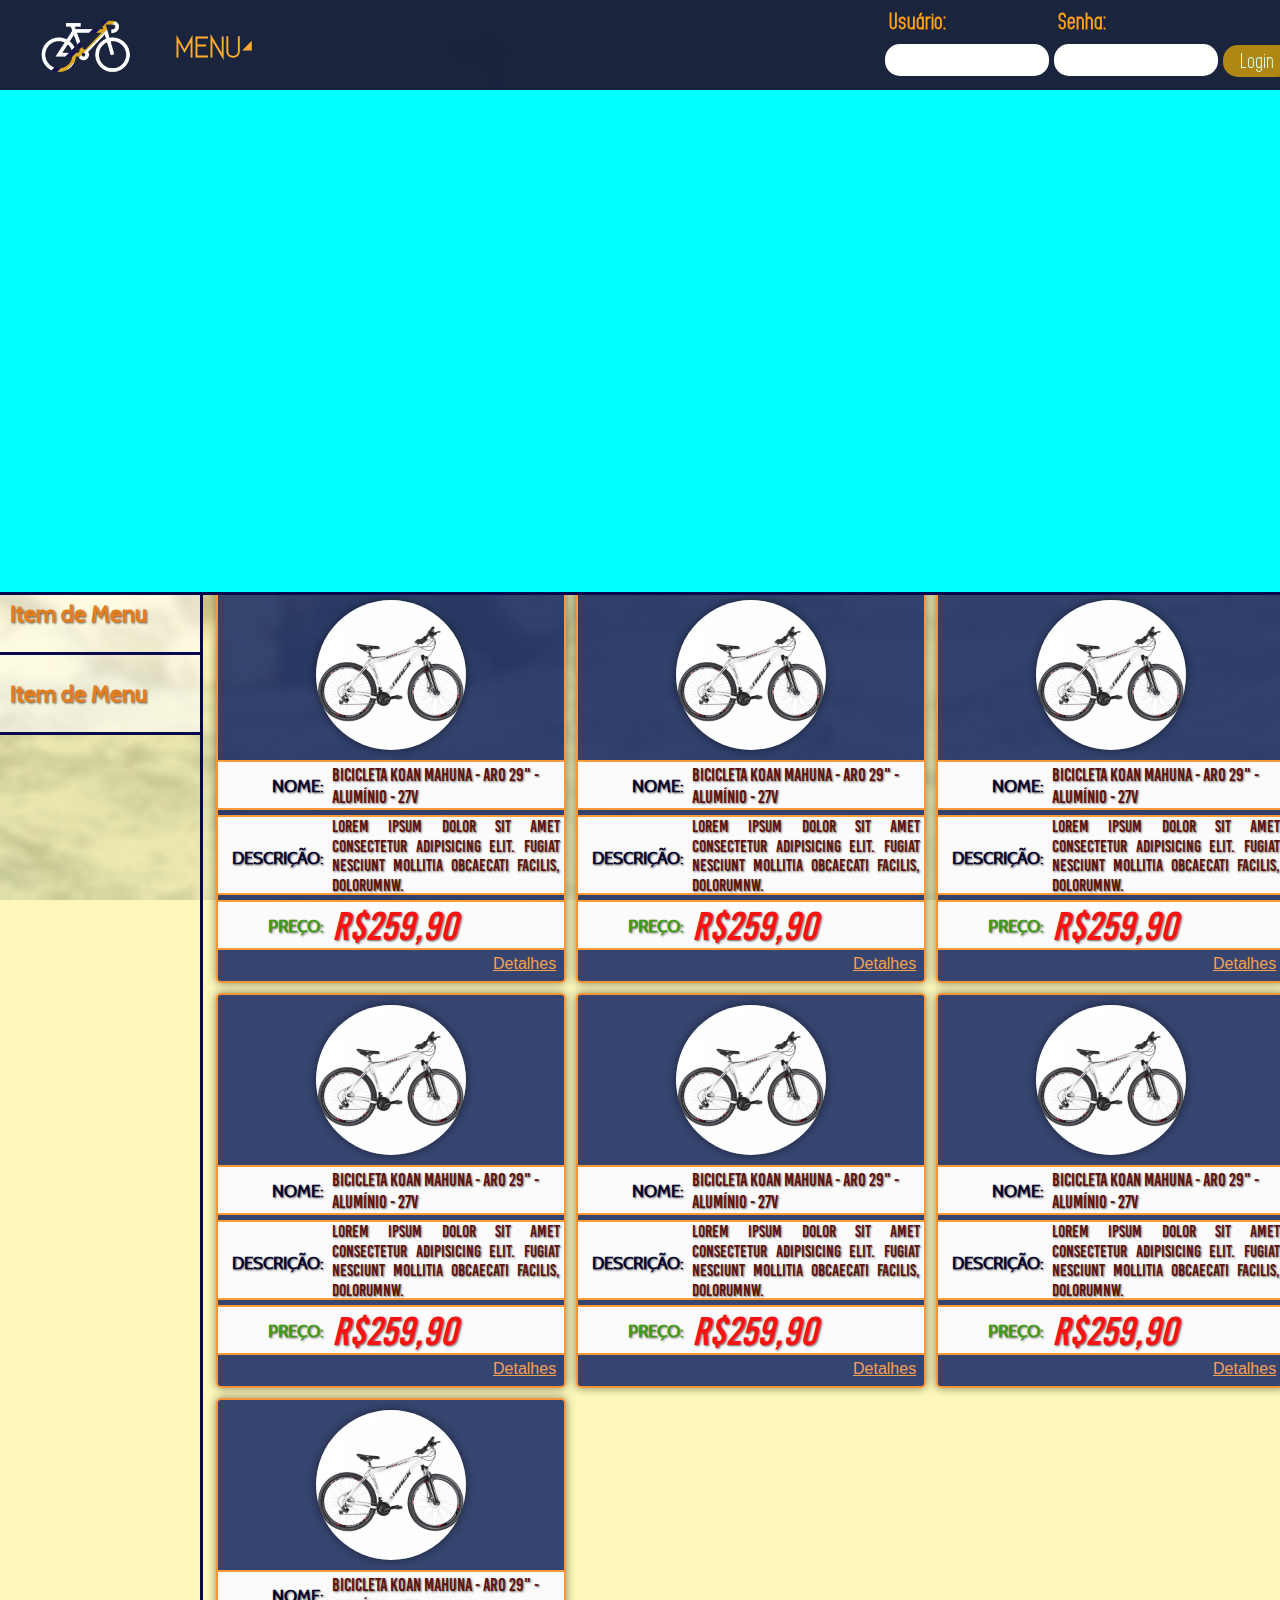
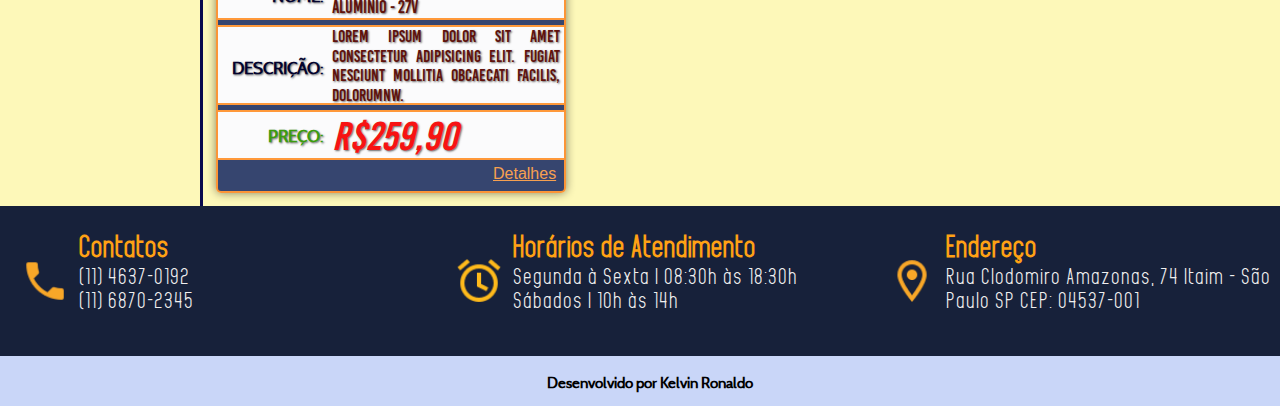
<file: projetoPHP/index.html>
<!DOCTYPE html>
<html lang="pt-br">
    <head>
        <meta charset="utf-8">
        <link rel="stylesheet" href="css/style.css" media="screen">
        <link rel="stylesheet" href="css/fontes.css">
        <title>PROJETO PHP</title>
    </head>
    <body>
        <header>
            <div id="cabecalho" class="center">
                <div id="cabecalho-esq">
                    <figure>
                        <a href="#">
                            <div id="logo">
                                <img src="imgs/bikeicon.png" class="img-div" alt="LOGO" title="LOGO">
                            </div>
                        </a>
                    </figure>
                    <nav id="menu">
                        <h3 id="titulo-menu">MENU<span id="seta-menu">X</span></h3>
                        <ul id="caixa-menu">
                            <li class="item-menu" onclick="window.location.href='#'">Notícias</li>
                            <li class="item-menu" onclick="window.location.href='#'">Sobre</li>
                            <li class="item-menu" onclick="window.location.href='#'">Promoções</li>
                            <li class="item-menu" onclick="window.location.href='#'">Lojas</li>
                            <li class="item-menu" onclick="window.location.href='#'">Eventos</li>
                            <li class="item-menu" onclick="window.location.href='#'">Contato</li>
                        </ul>
                    </nav>
                </div>
                <!-- <div onclick="teste()" id="oi" style="width: auto; height: auto; z-index: 0;">
                    <img src="imgs/user.png" style="width: 40px; height: 40px;">
                </div> -->
                <div id="cabecalho-dir">
                    <form name="frm_login" action="#" method="POST">
                        <div class="text-login">
                            <h6 id="usuario">Usuário:</h6>
                            <input type="text" name="txt_usuario" id="txt-usuario">
                        </div>
                        <div class="text-login">
                            <h6 id="senha">Senha:</h6>
                            <input type="password" name="txt_senha" id="txt-senha">
                        </div>
                        <div id="btn">
                            <input type="submit" name="btn-login" id="btn-login" value="Login">
                        </div>
                    </form>
                </div>
            </div>
        </header>
        <div id="aux">
            
        </div>
        <div id="tudo" class="center">
            <section id="slider">
                <h2 hidden> VALIDADOR</h2>
                <?php
                    require_once('slider.php');
                ?>
            </section>
            <div id="conteudo">

                <div id="redes-sociais">
                    <a href="#">
                        <div class="divs-redes">
                            <img class="img-div" src="imgs/faceicon.png" alt="Facebook" title="Facebook">
                        </div>
                    </a>
                    <a href="#">
                        <div class="divs-redes">
                            <img class="img-div" src="imgs/gplusicon.png" alt="G+" title="G+">
                        </div>
                    </a>
                    <a href="#">
                        <div class="divs-redes">
                            <img class="img-div" src="imgs/twittericon.png" alt="Twitter" title="Twitter">
                        </div>
                    </a>
                </div>

                <ul id="menu-esq">
                    <li class="item-menu-esq">
                        <h3>Item de Menu</h3>
                    </li>
                    <li class="item-menu-esq">
                        <h3>Item de Menu</h3>
                    </li>
                </ul>
                <section id="produtos">
                    <h2 hidden> VALIDADOR</h2>
                    <div class="produto">
                        <figure>
                            <div class="produto-img center">
                                <img src="imgs/biketemp.jpg" class="img-div" alt="#" title="#">
                            </div>
                        </figure>
                        <div class="titles-nome">
                            <h4 class="nome">Nome:</h4>
                        </div>
                        <div class="nome-texts">
                            <p class="produto-nome">Bicicleta koan Mahuna - Aro 29" - Alumínio - 27V</p>
                        </div>
                        <!-- ------------------------ -->
                        <div class="titles-descricao">
                            <h4 class="descricao">Descrição:</h4>
                        </div>
                        <div class="descricao-texts">
                            <p class="produto-descricao">Lorem ipsum dolor sit amet consectetur adipisicing elit. Fugiat nesciunt mollitia obcaecati facilis, dolorumnW.
                            </p>
                        </div>
                        <!-- ------------- -->
                        <div class="titles-preco">
                            <h4 class="preco">Preço:</h4>
                        </div>
                        <div class="preco-texts">
                            <p class="produto-preco">R$259,90</p>
                        </div>
                        <a class="detalhes" href="#">Detalhes</a>
                    </div>
                    <div class="produto">
                        <figure>
                            <div class="produto-img center">
                                <img src="imgs/biketemp.jpg" class="img-div" alt="#" title="#">
                            </div>
                        </figure>
                        <div class="titles-nome">
                            <h4 class="nome">Nome:</h4>
                        </div>
                        <div class="nome-texts">
                            <p class="produto-nome">Bicicleta koan Mahuna - Aro 29" - Alumínio - 27V</p>
                        </div>
                        <!-- ------------------------ -->
                        <div class="titles-descricao">
                            <h4 class="descricao">Descrição:</h4>
                        </div>
                        <div class="descricao-texts">
                            <p class="produto-descricao">Lorem ipsum dolor sit amet consectetur adipisicing elit. Fugiat nesciunt mollitia obcaecati facilis, dolorumnW.
                            </p>
                        </div>
                        <!-- ------------- -->
                        <div class="titles-preco">
                            <h4 class="preco">Preço:</h4>
                        </div>
                        <div class="preco-texts">
                            <p class="produto-preco">R$259,90</p>
                        </div>
                        <a class="detalhes" href="#">Detalhes</a>
                    </div>
                    <div class="produto">
                        <figure>
                            <div class="produto-img center">
                                <img src="imgs/biketemp.jpg" class="img-div" alt="#" title="#">
                            </div>
                        </figure>
                        <div class="titles-nome">
                            <h4 class="nome">Nome:</h4>
                        </div>
                        <div class="nome-texts">
                            <p class="produto-nome">Bicicleta koan Mahuna - Aro 29" - Alumínio - 27V</p>
                        </div>
                        <!-- ------------------------ -->
                        <div class="titles-descricao">
                            <h4 class="descricao">Descrição:</h4>
                        </div>
                        <div class="descricao-texts">
                            <p class="produto-descricao">Lorem ipsum dolor sit amet consectetur adipisicing elit. Fugiat nesciunt mollitia obcaecati facilis, dolorumnW.
                            </p>
                        </div>
                        <!-- ------------- -->
                        <div class="titles-preco">
                            <h4 class="preco">Preço:</h4>
                        </div>
                        <div class="preco-texts">
                            <p class="produto-preco">R$259,90</p>
                        </div>
                        <a class="detalhes" href="#">Detalhes</a>
                    </div>
                    <div class="produto">
                        <figure>
                            <div class="produto-img center">
                                <img src="imgs/biketemp.jpg" class="img-div" alt="#" title="#">
                            </div>
                        </figure>
                        <div class="titles-nome">
                            <h4 class="nome">Nome:</h4>
                        </div>
                        <div class="nome-texts">
                            <p class="produto-nome">Bicicleta koan Mahuna - Aro 29" - Alumínio - 27V</p>
                        </div>
                        <!-- ------------------------ -->
                        <div class="titles-descricao">
                            <h4 class="descricao">Descrição:</h4>
                        </div>
                        <div class="descricao-texts">
                            <p class="produto-descricao">Lorem ipsum dolor sit amet consectetur adipisicing elit. Fugiat nesciunt mollitia obcaecati facilis, dolorumnW.
                            </p>
                        </div>
                        <!-- ------------- -->
                        <div class="titles-preco">
                            <h4 class="preco">Preço:</h4>
                        </div>
                        <div class="preco-texts">
                            <p class="produto-preco">R$259,90</p>
                        </div>
                        <a class="detalhes" href="#">Detalhes</a>
                    </div>
                    <div class="produto">
                        <figure>
                            <div class="produto-img center">
                                <img src="imgs/biketemp.jpg" class="img-div" alt="#" title="#">
                            </div>
                        </figure>
                        <div class="titles-nome">
                            <h4 class="nome">Nome:</h4>
                        </div>
                        <div class="nome-texts">
                            <p class="produto-nome">Bicicleta koan Mahuna - Aro 29" - Alumínio - 27V</p>
                        </div>
                        <!-- ------------------------ -->
                        <div class="titles-descricao">
                            <h4 class="descricao">Descrição:</h4>
                        </div>
                        <div class="descricao-texts">
                            <p class="produto-descricao">Lorem ipsum dolor sit amet consectetur adipisicing elit. Fugiat nesciunt mollitia obcaecati facilis, dolorumnW.
                            </p>
                        </div>
                        <!-- ------------- -->
                        <div class="titles-preco">
                            <h4 class="preco">Preço:</h4>
                        </div>
                        <div class="preco-texts">
                            <p class="produto-preco">R$259,90</p>
                        </div>
                        <a class="detalhes" href="#">Detalhes</a>
                    </div>
                    <div class="produto">
                        <figure>
                            <div class="produto-img center">
                                <img src="imgs/biketemp.jpg" class="img-div" alt="#" title="#">
                            </div>
                        </figure>
                        <div class="titles-nome">
                            <h4 class="nome">Nome:</h4>
                        </div>
                        <div class="nome-texts">
                            <p class="produto-nome">Bicicleta koan Mahuna - Aro 29" - Alumínio - 27V</p>
                        </div>
                        <!-- ------------------------ -->
                        <div class="titles-descricao">
                            <h4 class="descricao">Descrição:</h4>
                        </div>
                        <div class="descricao-texts">
                            <p class="produto-descricao">Lorem ipsum dolor sit amet consectetur adipisicing elit. Fugiat nesciunt mollitia obcaecati facilis, dolorumnW.
                            </p>
                        </div>
                        <!-- ------------- -->
                        <div class="titles-preco">
                            <h4 class="preco">Preço:</h4>
                        </div>
                        <div class="preco-texts">
                            <p class="produto-preco">R$259,90</p>
                        </div>
                        <a class="detalhes" href="#">Detalhes</a>
                    </div>
                    <div class="produto">
                        <figure>
                            <div class="produto-img center">
                                <img src="imgs/biketemp.jpg" class="img-div" alt="#" title="#">
                            </div>
                        </figure>
                        <div class="titles-nome">
                            <h4 class="nome">Nome:</h4>
                        </div>
                        <div class="nome-texts">
                            <p class="produto-nome">Bicicleta koan Mahuna - Aro 29" - Alumínio - 27V</p>
                        </div>
                        <!-- ------------------------ -->
                        <div class="titles-descricao">
                            <h4 class="descricao">Descrição:</h4>
                        </div>
                        <div class="descricao-texts">
                            <p class="produto-descricao">Lorem ipsum dolor sit amet consectetur adipisicing elit. Fugiat nesciunt mollitia obcaecati facilis, dolorumnW.
                            </p>
                        </div>
                        <!-- ------------- -->
                        <div class="titles-preco">
                            <h4 class="preco">Preço:</h4>
                        </div>
                        <div class="preco-texts">
                            <p class="produto-preco">R$259,90</p>
                        </div>
                        <a class="detalhes" href="#">Detalhes</a>
                    </div>
                </section>
            </div>
        </div>
        <footer class="center">
            <div id="footer-linha1" class="center">
                <div id="center-footerL1" class="center">
                    <div id="contatos">
                        <figure>
                            <div id="contatos-icon">
                                <img class="img-div" src="imgs/phone.png">
                            </div>
                        </figure>
                        <div id="contatos-text">
                            <h3 id="title-contatos">Contatos</h3>
                            <p id="text-contatos">(11) 4637-0192 <br> (11) 6870-2345</p>
                        </div>
                    </div>
                    <div id="horario">
                        <figure>
                            <div id="horario-icon">
                                <img class="img-div" src="imgs/watch.png">
                            </div>
                        </figure>
                        <div id="horario-text">
                            <h3 id="title-hora">Horários de Atendimento</h3>
                            <p id="text-hora">Segunda à Sexta | 08:30h às 18:30h <br> Sábados | 10h às 14h</p>
                        </div>
                    </div>
                    <div id="endereco">
                        <figure>
                            <div id="endereco-icon">
                                <img class="img-div" src="imgs/local.png">
                            </div>
                        </figure>
                        <div id="endereco-text">
                            <h3 id="title-endereco">Endereço</h3>
                            <p id="text-endereco">Rua Clodomiro Amazonas, 74 Itaim - São Paulo SP CEP: 04537-001</p>
                        </div>
                    </div>
                </div>
            </div>
            <div id="footer-linha2" class="center">
                <div id="center-footerL2" class="center">
                    <h2>Desenvolvido por Kelvin Ronaldo</h2>
                </div>
            </div>
        </footer>
    </body>
</html>
</file>
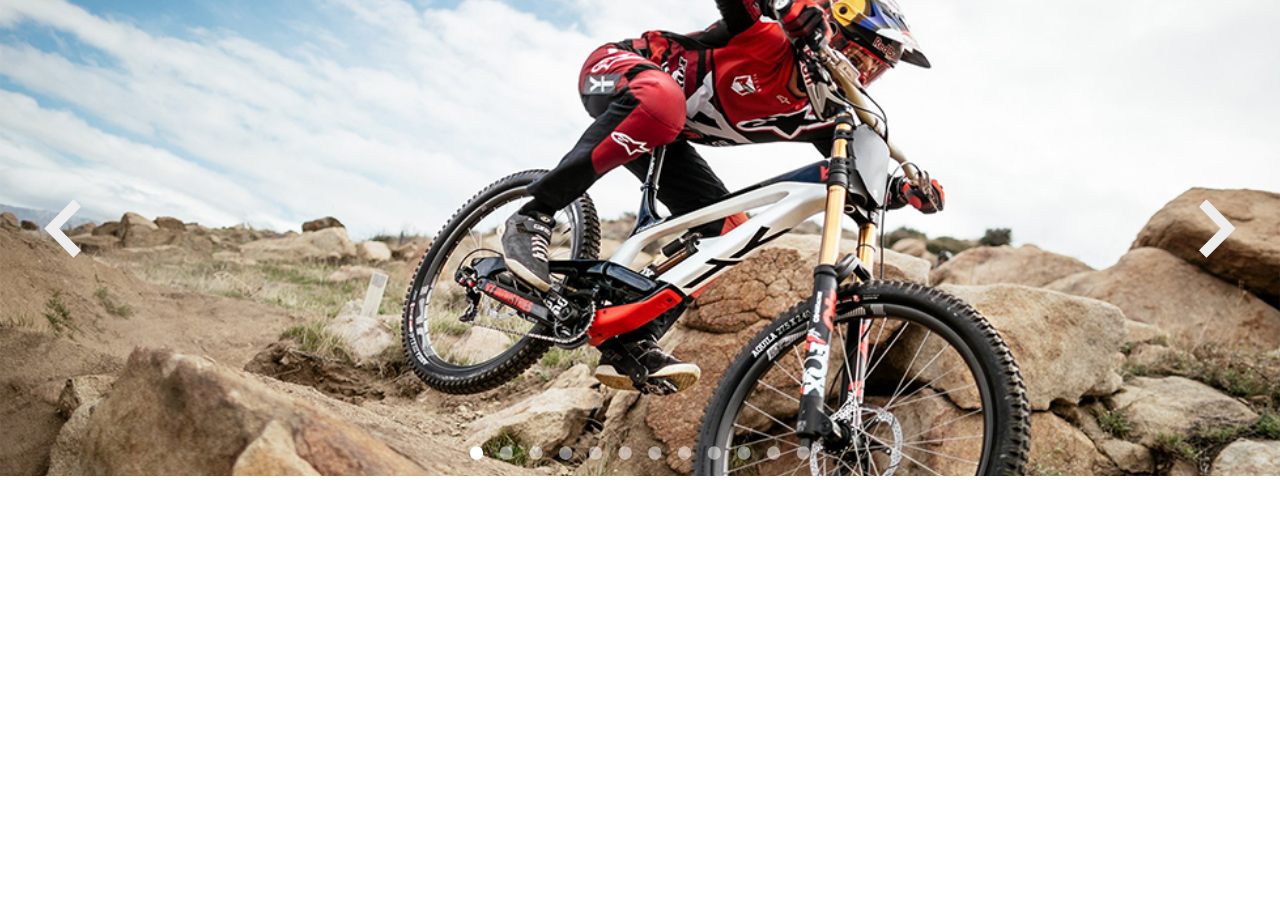
<file: projetoPHP/slider.html>
﻿<meta charset="utf-8">
<meta name="viewport" content="width=device-width, initial-scale=1.0">
<body style="padding:0px; margin:0px; background-color:#fff;font-family:arial,helvetica,sans-serif,verdana,'Open Sans'">

<script src="js/jssor.slider-27.5.0.min.js" type="text/javascript"></script>
<script type="text/javascript">
    jssor_1_slider_init = function() {

        var jssor_1_SlideshowTransitions = [
            {$Duration:300,$Opacity:2}
        ];

        var jssor_1_options = {
            $AutoPlay: 1,
            $SlideshowOptions: {
            $Class: $JssorSlideshowRunner$,
            $Transitions: jssor_1_SlideshowTransitions,
            $TransitionsOrder: 1
            },
            $ArrowNavigatorOptions: {
            $Class: $JssorArrowNavigator$
            },
            $BulletNavigatorOptions: {
            $Class: $JssorBulletNavigator$
            }
        };

        var jssor_1_slider = new $JssorSlider$("jssor_1", jssor_1_options);

        /*#region responsive code begin*/

        var MAX_WIDTH = 1300;

        function ScaleSlider() {
            var containerElement = jssor_1_slider.$Elmt.parentNode;
            var containerWidth = containerElement.clientWidth;

            if (containerWidth) {

                var expectedWidth = Math.min(MAX_WIDTH || containerWidth, containerWidth);

                jssor_1_slider.$ScaleWidth(expectedWidth);
            }
            else {
                window.setTimeout(ScaleSlider, 30);
            }
        }

        ScaleSlider();

        $Jssor$.$AddEvent(window, "load", ScaleSlider);
        $Jssor$.$AddEvent(window, "resize", ScaleSlider);
        $Jssor$.$AddEvent(window, "orientationchange", ScaleSlider);
        /*#endregion responsive code end*/
    };
</script>
<style>
    /*jssor slider loading skin spin css*/
    .jssorl-009-spin img {
        animation-name: jssorl-009-spin;
        animation-duration: 0.2s;
        animation-iteration-count: infinite;
        animation-timing-function: linear;
    }

    @keyframes jssorl-009-spin {
        from { transform: rotate(0deg); }
        to { transform: rotate(360deg); }
    }

    /*jssor slider bullet skin 051 css*/
    .jssorb051 .i {position:absolute;cursor:pointer;}
    .jssorb051 .i .b {fill:#fff;fill-opacity:0.5;}
    .jssorb051 .i:hover .b {fill-opacity:.7;}
    .jssorb051 .iav .b {fill-opacity: 1;}
    .jssorb051 .i.idn {opacity:.3;}

    /*jssor slider arrow skin 051 css*/
    .jssora051 {display:block;position:absolute;cursor:pointer;}
    .jssora051 .a {fill:none;stroke:#ededed;stroke-width:2500;stroke-miterlimit:10;}
    .jssora051:hover {opacity:.8;}
    .jssora051.jssora051dn {opacity:.5;}
    .jssora051.jssora051ds {opacity:.3;pointer-events:none;}
</style>
<div id="jssor_1" style="position:relative;margin-top:-20px;width:980px;height:380px;overflow:hidden;">
    <!-- Loading Screen -->
    <div data-u="loading" class="jssorl-009-spin" style="position:absolute;top:0px;left:0px;width:100%;height:100%;text-align:center;background-color:rgba(0,0,0,0.7);">
        <img style="margin-top:-19px;position:relative;top:50%;width:38px;height:38px;" src="img/spin.svg" />
    </div>
    <div data-u="slides" style="cursor:default;position:relative;top:0px;left:0px;width:980px;height:380px;overflow:hidden;">
        <div>
            <img data-u="image" src="img/001.jpg" />
        </div>
        <div>
            <img data-u="image" src="img/002.jpg" />
        </div>
        <div>
            <img data-u="image" src="img/003.jpg" />
        </div>
        <div>
            <img data-u="image" src="img/004.jpg" />
        </div>
        <div>
            <img data-u="image" src="img/005.jpg" />
        </div>
        <div>
            <img data-u="image" src="img/006.jpg" />
        </div>
        <div>
            <img data-u="image" src="img/007.jpg" />
        </div>
        <div>
            <img data-u="image" src="img/008.jpg" />
        </div>
        <div>
            <img data-u="image" src="img/009.jpg" />
        </div>
        <div>
            <img data-u="image" src="img/010.jpg" />
        </div>
        <div>
            <img data-u="image" src="img/011.jpg" />
        </div>
        <div>
            <img data-u="image" src="img/012.jpg" />
        </div>
    </div>
    <!-- Bullet Navigator -->
    <div data-u="navigator" class="jssorb051" style="position:absolute;bottom:12px;right:12px;" data-autocenter="1" data-scale="0.5" data-scale-bottom="0.75">
        <div data-u="prototype" class="i" style="width:16px;height:16px;">
            <svg viewbox="0 0 16000 16000" style="position:absolute;top:0;left:0;width:100%;height:100%;">
                <circle class="b" cx="8000" cy="8000" r="5800"></circle>
            </svg>
        </div>
    </div>
    <!-- Arrow Navigator -->
    <div data-u="arrowleft" class="jssora051" style="width:55px;height:55px;top:0px;left:25px;" data-autocenter="2" data-scale="0.75" data-scale-left="0.75">
        <svg viewbox="0 0 16000 16000" style="position:absolute;top:0;left:0;width:100%;height:100%;">
            <polyline class="a" points="11040,1920 4960,8000 11040,14080 "></polyline>
        </svg>
    </div>
    <div data-u="arrowright" class="jssora051" style="width:55px;height:55px;top:0px;right:25px;" data-autocenter="2" data-scale="0.75" data-scale-right="0.75">
        <svg viewbox="0 0 16000 16000" style="position:absolute;top:0;left:0;width:100%;height:100%;">
            <polyline class="a" points="4960,1920 11040,8000 4960,14080 "></polyline>
        </svg>
    </div>
</div>
<script type="text/javascript">jssor_1_slider_init();</script>
</file>
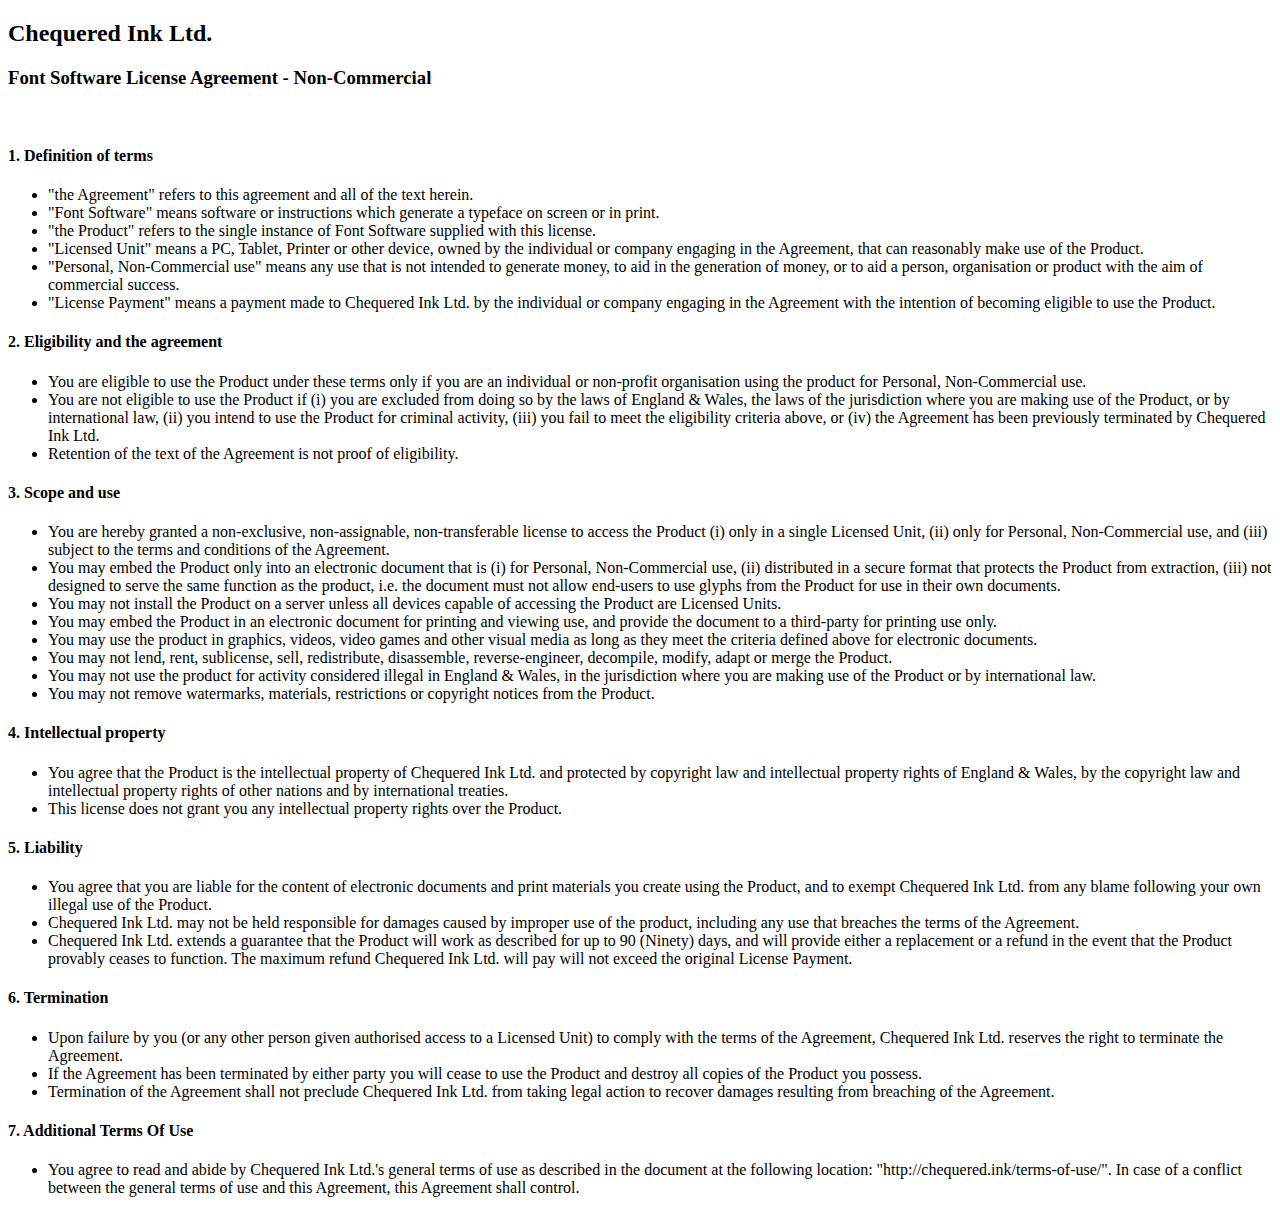
<file: projetoPHP/fontes/megan_june/FSLA_NonCommercial_License.html>
<!DOCTYPE html>
<html>
<head>
<title>Font Software License Agreement - Non-Commercial</title>
</head>
<body>
<h2>Chequered Ink Ltd.</h2>
<h3>Font Software License Agreement - Non-Commercial</h3><br/>
<h4>1. Definition of terms</h4>
<ul>
<li>"the Agreement" refers to this agreement and all of the text herein.</li>
<li>"Font Software" means software or instructions which generate a typeface on screen or in print.</li>
<li>"the Product" refers to the single instance of Font Software supplied with this license.</li>
<li>"Licensed Unit" means a PC, Tablet, Printer or other device, owned by the individual or company engaging in the Agreement, that can reasonably make use of the Product.</li>
<li>"Personal, Non-Commercial use" means any use that is not intended to generate money, to aid in the generation of money, or to aid a person, organisation or product with the aim of commercial success.</li>
<li>"License Payment" means a payment made to Chequered Ink Ltd. by the individual or company engaging in the Agreement with the intention of becoming eligible to use the Product.</li>
</ul>

<h4>2. Eligibility and the agreement</h4>
<ul>
<li>You are eligible to use the Product under these terms only if you are an individual or non-profit organisation using the product for Personal, Non-Commercial use.</li>
<li>You are not eligible to use the Product if (i) you are excluded from doing so by the laws of England & Wales, the laws of the jurisdiction where you are making use of the Product, or by international law, (ii) you intend to use the Product for criminal activity, (iii) you fail to meet the eligibility criteria above, or (iv) the Agreement has been previously terminated by Chequered Ink Ltd.</li>
<li>Retention of the text of the Agreement is not proof of eligibility.</li>
</ul>

<h4>3. Scope and use</h4>
<ul>
<li>You are hereby granted a non-exclusive, non-assignable, non-transferable license to access the Product (i) only in a single Licensed Unit, (ii) only for Personal, Non-Commercial use, and (iii) subject to the terms and conditions of the Agreement.</li>
<li>You may embed the Product only into an electronic document that is (i) for Personal, Non-Commercial use, (ii) distributed in a secure format that protects the Product from extraction, (iii) not designed to serve the same function as the product, i.e. the document must not allow end-users to use glyphs from the Product for use in their own documents.</li>
<li>You may not install the Product on a server unless all devices capable of accessing the Product are Licensed Units.</li>
<li>You may embed the Product in an electronic document for printing and viewing use, and provide the document to a third-party for printing use only.</li>
<li>You may use the product in graphics, videos, video games and other visual media as long as they meet the criteria defined above for electronic documents.</li>
<li>You may not lend, rent, sublicense, sell, redistribute, disassemble, reverse-engineer, decompile, modify, adapt or merge the Product.</li>
<li>You may not use the product for activity considered illegal in England & Wales, in the jurisdiction where you are making use of the Product or by international law.</li>
<li>You may not remove watermarks, materials, restrictions or copyright notices from the Product.</li>
</ul>

<h4>4. Intellectual property</h4>
<ul>
<li>You agree that the Product is the intellectual property of Chequered Ink Ltd. and protected by copyright law and intellectual property rights of England & Wales, by the copyright law and intellectual property rights of other nations and by international treaties.</li>
<li>This license does not grant you any intellectual property rights over the Product.</li>
</ul>

<h4>5. Liability</h4>
<ul>
<li>You agree that you are liable for the content of electronic documents and print materials you create using the Product, and to exempt Chequered Ink Ltd. from any blame following your own illegal use of the Product.</li>
<li>Chequered Ink Ltd. may not be held responsible for damages caused by improper use of the product, including any use that breaches the terms of the Agreement.</li>
<li>Chequered Ink Ltd. extends a guarantee that the Product will work as described for up to 90 (Ninety) days, and will provide either a replacement or a refund in the event that the Product provably ceases to function. The maximum refund Chequered Ink Ltd. will pay will not exceed the original License Payment.</li>
</ul>

<h4>6. Termination</h4>
<ul>
<li>Upon failure by you (or any other person given authorised access to a Licensed Unit) to comply with the terms of the Agreement, Chequered Ink Ltd. reserves the right to terminate the Agreement.</li>
<li>If the Agreement has been terminated by either party you will cease to use the Product and destroy all copies of the Product you possess.</li>
<li>Termination of the Agreement shall not preclude Chequered Ink Ltd. from taking legal action to recover damages resulting from breaching of the Agreement.</li>
</ul>

<h4>7. Additional Terms Of Use</h4>
<ul>
<li>You agree to read and abide by Chequered Ink Ltd.'s general terms of use as described in the document at the following location: "http://chequered.ink/terms-of-use/". In case of a conflict between the general terms of use and this Agreement, this Agreement shall control.</li>
</ul>
</body>
</html>
</file>
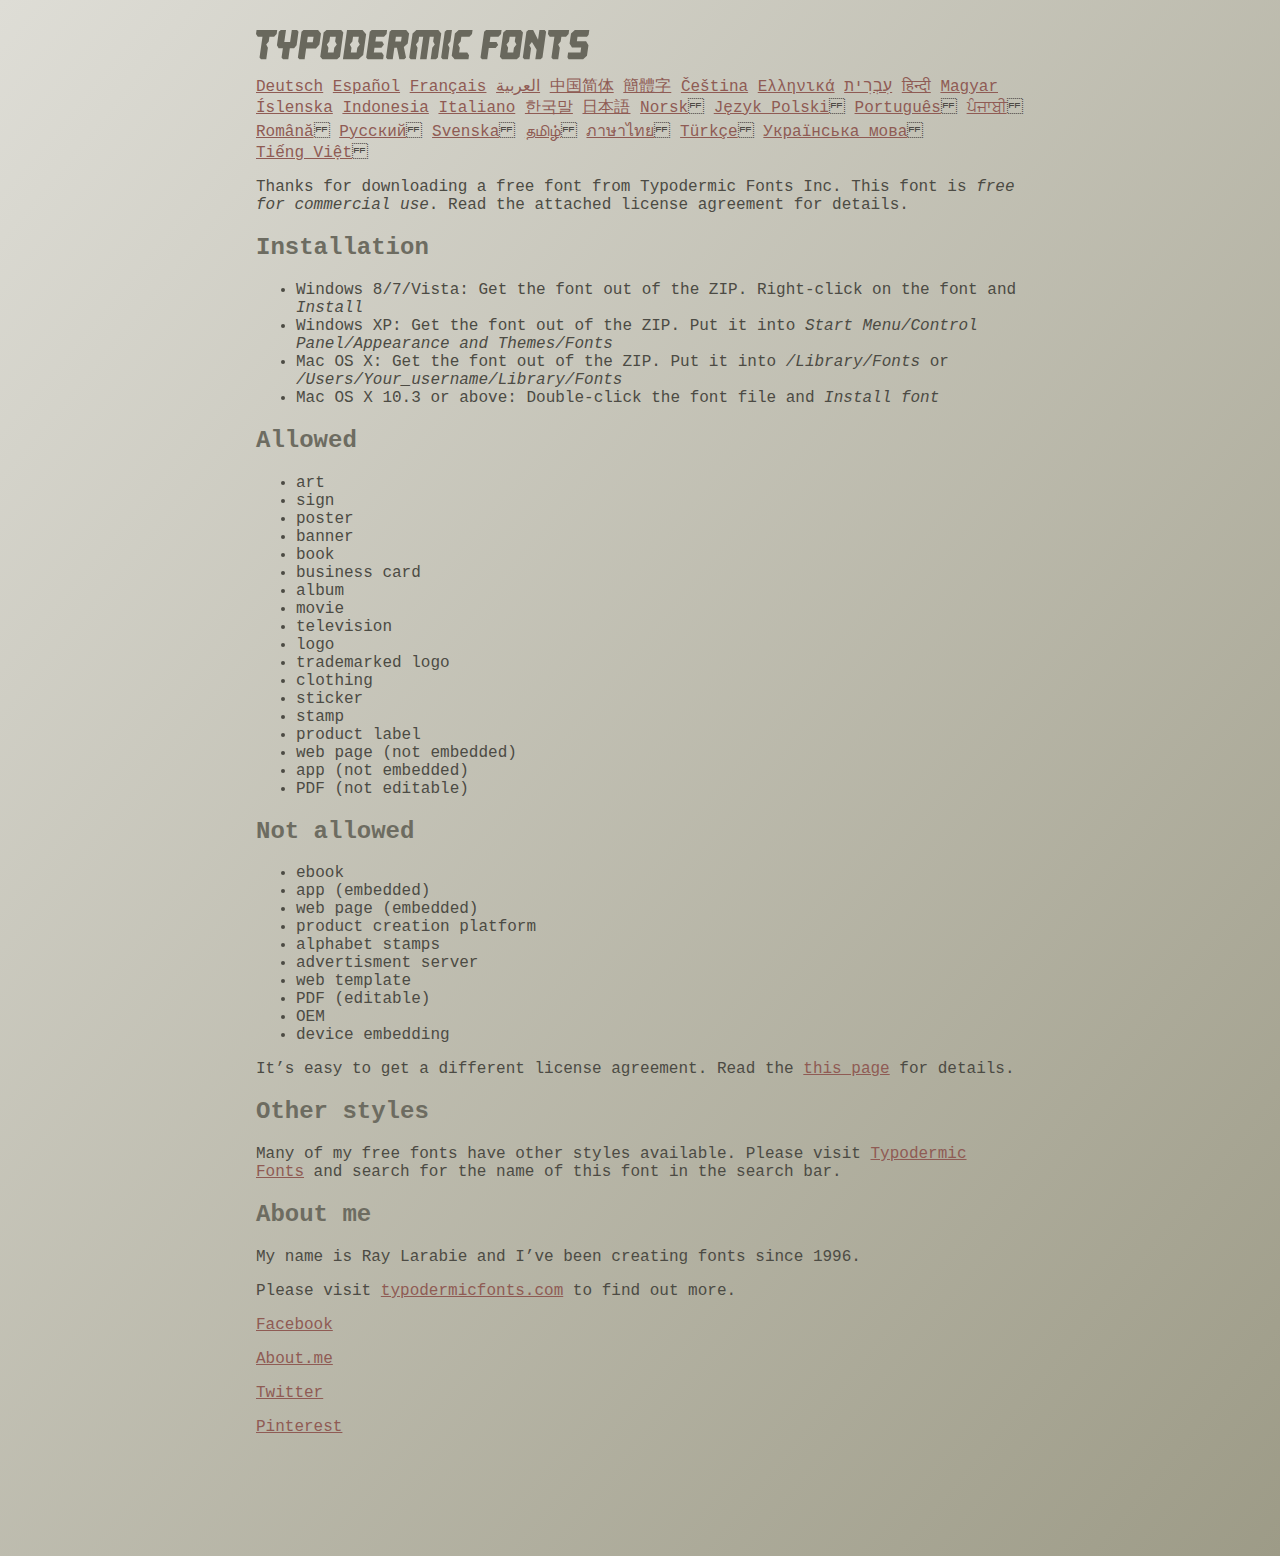
<file: projetoPHP/fontes/steelfish/read-this.html>
<head>
<meta http-equiv="Content-Type" content="text/html; charset=utf-8">
<title>Typodermic Fonts Inc. Freeware Font instructions 2014</title>
<style type="text/css">
body {
	margin:30px 20% 120px 20%;
	padding:0px;
	font-family:Consolas, Courier, sans-serif;
	color:#4c4b44;
	background-color:#c2c1b3;

/* IE10 Consumer Preview */ 
background-image: -ms-linear-gradient(top left, #DEDDD6 0%, #9D9B87 100%);

/* Mozilla Firefox */ 
background-image: -moz-linear-gradient(top left, #DEDDD6 0%, #9D9B87 100%);

/* Opera */ 
background-image: -o-linear-gradient(top left, #DEDDD6 0%, #9D9B87 100%);

/* Webkit (Safari/Chrome 10) */ 
background-image: -webkit-gradient(linear, left top, right bottom, color-stop(0, #DEDDD6), color-stop(1, #9D9B87));

/* Webkit (Chrome 11+) */ 
background-image: -webkit-linear-gradient(top left, #DEDDD6 0%, #9D9B87 100%);

/* W3C Markup, IE10 Release Preview */ 
background-image: linear-gradient(to bottom right, #DEDDD6 0%, #9D9B87 100%);

	}
h2 {color:#6d6c61;}
a {color:#8f5b54;}
a:hover {color:#ffffff; background-color:#9a998c;}
</style>
</head>

<body>

<svg width="350px" height="30px">
	<path fill="#69685D" d="M0,4.006L0.554,0h20.674l-0.553,4.006l-2.559,2.772h-4.688l-0.682,4.816l-2.515,3.026l1.663,3.07
		l-1.62,11.594H4.987l-1.448-1.79l2.94-20.716H1.791L0,4.006z"/>
	<path fill="#69685D" d="M35.8,0h5.285l1.408,1.791l-1.876,13.343l-2.515,3.111h-4.264l-1.534,11.04h-5.286l-1.449-1.79l1.322-9.25
		h-4.263l-1.705-3.111l1.875-13.343L24.76,0h5.242l-1.706,12.064h5.799L35.8,0z"/>
	<path fill="#69685D" d="M62.09,0l2.899,3.453L63.412,14.58l-3.496,3.962h-9.805l-1.491,10.742h-5.244l-1.493-1.79l3.625-25.704
		L47.469,0H62.09z M50.965,12.362h5.797l0.81-5.583h-5.799L50.965,12.362z"/>
	<path fill="#69685D" d="M64.256,26.642l3.367-24.041L70.523,0h14.664l2.132,2.601l-3.368,24.041l-2.856,2.643H66.431L64.256,26.642
		z M73.335,11.595l-2.514,3.026l1.663,3.07l-0.683,4.816H77.6l0.68-4.816l2.516-3.07l-1.663-3.026l0.681-4.816h-5.796L73.335,11.595
		z"/>
	<path fill="#69685D" d="M86.926,29.285L91.017,0h15.518l3.581,4.307l-2.899,20.673l-4.774,4.305H86.926z M96.345,11.595
		l-2.515,3.026l1.664,3.07l-0.683,4.816h5.798l0.681-4.816l2.516-3.07l-1.663-3.026l0.681-4.816h-5.796L96.345,11.595z"/>
	<path fill="#69685D" d="M127.114,29.285h-15.473l-1.492-1.79l3.624-25.704L115.731,0h15.389l-0.554,4.006l-2.557,2.772h-7.971
		l-0.684,4.816h6.906l1.662,3.026l-2.515,3.111h-6.905l-0.683,4.775h8.057l1.791,2.771L127.114,29.285z"/>
	<path fill="#69685D" d="M150.21,0l2.898,3.453l-1.405,9.977l-3.881,3.452l2.217,10.613l-1.748,1.79h-4.944l-2.387-11.553h-2.6
		l-1.622,11.553h-5.241l-1.493-1.79l3.624-25.704L135.588,0H150.21z M145.691,6.779h-5.796l-0.683,4.816h5.799L145.691,6.779z"/>
	<path fill="#69685D" d="M159.92,29.285h-5.242l-1.492-1.79l3.41-24.042L160.432,0h21.911l2.897,3.453l-3.409,24.042l-1.876,1.79
		h-5.284l1.617-11.594l2.517-3.07l-1.662-3.026l0.681-4.816h-4.092l-3.154,22.506h-6.522l3.155-22.506h-4.134l-0.683,4.816
		l-2.515,3.026l1.663,3.07L159.92,29.285z"/>
	<path fill="#69685D" d="M191.879,29.285h-5.244l-1.492-1.79l3.624-25.704L190.728,0h5.242l-1.619,11.595l-2.516,3.026l1.663,3.07
		L191.879,29.285z"/>
	<path fill="#69685D" d="M213.018,25.279l-0.554,4.006h-13.854l-2.899-3.494l3.156-22.338L202.702,0h13.854l-0.555,4.006
		l-2.558,2.772h-8.1l-0.683,4.816l-2.515,3.026l1.663,3.07l-0.683,4.816h8.1L213.018,25.279z"/>
	<path fill="#69685D" d="M226.007,29.285l-1.492-1.79l3.624-25.704L230.1,0h15.473l-0.554,4.006l-2.557,2.772h-8.058l-0.724,5.115
		h6.818l1.664,3.07l-2.557,3.11h-6.82l-1.535,11.211H226.007z"/>
	<path fill="#69685D" d="M243.903,26.642l3.368-24.041L250.17,0h14.663l2.131,2.601l-3.367,24.041l-2.855,2.643h-14.664
		L243.903,26.642z M252.983,11.595l-2.516,3.026l1.662,3.07l-0.681,4.816h5.796l0.684-4.816l2.515-3.07l-1.664-3.026l0.684-4.816
		h-5.798L252.983,11.595z"/>
	<path fill="#69685D" d="M280.639,19.822l-4.731-7.758l-2.516,3.069l1.662,3.069l-1.533,11.082h-5.244l-1.493-1.79l3.626-25.704
		L272.37,0h4.773l4.902,9.677L283.41,0h5.285l1.407,1.791l-3.623,25.704l-1.877,1.79h-5.285L280.639,19.822z"/>
	<path fill="#69685D" d="M291.926,4.006L292.48,0h20.674l-0.554,4.006l-2.557,2.772h-4.691l-0.681,4.816l-2.516,3.026l1.664,3.07
		l-1.621,11.594h-5.285l-1.451-1.79l2.942-20.716h-4.689L291.926,4.006z"/>
	<path fill="#69685D" d="M325.168,17.478h-9.209l-2.387-3.923l1.45-10.102L318.857,0h14.452l-0.682,4.86l-1.621,1.918h-9.506
		l-0.64,4.561h9.208l2.388,3.878l-1.493,10.572l-3.836,3.494h-14.579l-1.107-1.917l0.682-4.86h12.362L325.168,17.478z"/>
</svg>

<br>

<p translate="no">

<a href="http://translate.google.com/translate?hl=en&sl=en&tl=de&u=http://typodermicfonts.com/wp-content/uploads/2014/02/read-this.html&sandbox=0&usg=ALkJrhivq6___mill12Uw6fPvMWyJxstkw">Deutsch</a>

<a href="http://translate.google.com/translate?hl=en&sl=en&tl=es&u=http://typodermicfonts.com/wp-content/uploads/2014/02/read-this.html&sandbox=0&usg=ALkJrhjAt3cpinDeMTX6Ro8UcZFqaE8K5Q">Español</a>

<a href="http://translate.google.com/translate?hl=en&sl=en&tl=fr&u=http://typodermicfonts.com/wp-content/uploads/2014/02/read-this.html&sandbox=0&usg=ALkJrhjObLPhFyyhwigF-dBoOZ3eXYdDsw">Français</a>

<a href="http://translate.google.com/translate?hl=en&sl=en&tl=ar&u=http://typodermicfonts.com/wp-content/uploads/2014/02/read-this.html&sandbox=0&usg=ALkJrhg2hs-st3zodt-AjmoeuPHfyJsTEg">العربية</a>

<a href="http://translate.google.com/translate?hl=en&sl=en&tl=zh-CN&u=http://typodermicfonts.com/wp-content/uploads/2014/02/read-this.html&sandbox=0&usg=ALkJrhiilVnjG1Ks0DN7UyRqbKExhxAT-Q">中国简体</a>

<a href="http://translate.google.com/translate?hl=en&sl=en&tl=zh-TW&u=http://typodermicfonts.com/wp-content/uploads/2014/02/read-this.html&sandbox=0&usg=ALkJrhiSCPRAYToARlHI4kxIK9eCIFKQhw">簡體字</a>

<a href="http://translate.google.com/translate?hl=en&sl=en&tl=cs&u=http://typodermicfonts.com/wp-content/uploads/2014/02/read-this.html&sandbox=0&usg=ALkJrhj3z2HOOmCXLT-ApYW2SCeBvTGvTA">Čeština</a>

<a href="http://translate.google.com/translate?hl=en&sl=en&tl=el&u=http://typodermicfonts.com/wp-content/uploads/2014/02/read-this.html&sandbox=0&usg=ALkJrhhoORG-43TvZ2NVrll3T0oyOZE0VA">Ελληνικά</a>

<a href="http://translate.google.com/translate?hl=en&sl=en&tl=iw&u=http://typodermicfonts.com/wp-content/uploads/2014/02/read-this.html&sandbox=0&usg=ALkJrhiP4kLXdDxVNuV6-9tHJ8Tbt-1xKw">עִבְרִית</a>

<a href="http://translate.google.com/translate?hl=en&sl=en&tl=hi&u=http://typodermicfonts.com/wp-content/uploads/2014/02/read-this.html&sandbox=0&usg=ALkJrhhJmUufReWrMTSaGKPPOqV7q5jpGQ">हिन्दी</a>

<a href="http://translate.google.com/translate?hl=en&sl=en&tl=hu&u=http://typodermicfonts.com/wp-content/uploads/2014/02/read-this.html&sandbox=0&usg=ALkJrhgfcL_UwP3jkr6Vvq35rkhETFuTug">Magyar</a>

<a href="http://translate.google.com/translate?hl=en&sl=en&tl=is&u=http://typodermicfonts.com/wp-content/uploads/2014/02/read-this.html&sandbox=0&usg=ALkJrhjpK9lELyRP50Vv3RNgqCJDb6d-GQ">Íslenska</a>

<a href="http://translate.google.com/translate?hl=en&sl=en&tl=id&u=http://typodermicfonts.com/wp-content/uploads/2014/02/read-this.html&sandbox=0&usg=ALkJrhiExV3gmyXBUVqcwNiGiUWQSRrgIQ">Indonesia</a>

<a href="http://translate.google.com/translate?hl=en&sl=en&tl=it&u=http://typodermicfonts.com/wp-content/uploads/2014/02/read-this.html&sandbox=0&usg=ALkJrhgMr2_uulaLYRSFz8C34rtcbN6XEg">Italiano</a>

<a href="http://translate.google.com/translate?hl=en&sl=en&tl=ko&u=http://typodermicfonts.com/wp-content/uploads/2014/02/read-this.html&sandbox=0&usg=ALkJrhhl_nNXiOMIiBERq879UXH1XYfZGw">한국말</a>

<a href="http://translate.google.com/translate?hl=en&ie=UTF8&prev=_t&sl=en&tl=ja&u=http://typodermicfonts.com/wp-content/uploads/2014/02/read-this.html&sandbox=0&usg=ALkJrhi2FvSFgSUub72-Sq2moIRAosCiLA">日本語</a>

<a href="http://translate.google.com/translate?hl=en&sl=en&tl=no&u=http://typodermicfonts.com/wp-content/uploads/2014/02/read-this.html&sandbox=0&usg=ALkJrhhnf9AGd5hfxwA04e1w-tfYPha1ww">Norsk</a>
<a href="http://translate.google.com/translate?hl=en&sl=en&tl=pl&u=http://typodermicfonts.com/wp-content/uploads/2014/02/read-this.html&sandbox=0&usg=ALkJrhjZTe5eJRrZffLe0zgqEHPrMb8pOQ">Język&nbsp;Polski</a>
<a href="http://translate.google.com/translate?hl=en&sl=en&tl=pt-BR&u=http://typodermicfonts.com/wp-content/uploads/2014/02/read-this.html&sandbox=0&usg=ALkJrhg-zp3i6AcZCv02ONjZ5YvkcCFDBw">Português</a>
<a href="http://translate.google.com/translate?hl=en&sl=en&tl=pa&u=http://typodermicfonts.com/wp-content/uploads/2014/02/read-this.html&sandbox=0&usg=ALkJrhhPEMoYvW59_DJT7y6fxgG2IMh23A">ਪੰਜਾਬੀ</a>
<a href="http://translate.google.com/translate?hl=en&sl=en&tl=ro&u=http://typodermicfonts.com/wp-content/uploads/2014/02/read-this.html&sandbox=0&usg=ALkJrhgD0R8zxuQQh-YmFpQTJdvjhAYm2A">Română</a>
<a href="http://translate.google.com/translate?hl=en&sl=en&tl=ru&u=http://typodermicfonts.com/wp-content/uploads/2014/02/read-this.html&sandbox=0&usg=ALkJrhgI6c7Pd-FCcipT4xc2NPTefj5JJg">Русский</a>
<a href="http://translate.google.com/translate?hl=en&sl=en&tl=sv&u=http://typodermicfonts.com/wp-content/uploads/2014/02/read-this.html&sandbox=0&usg=ALkJrhhA8gW_-rjCbZQ5TK46zFMB3_StEQ">Svenska</a>
<a href="http://translate.google.com/translate?hl=en&sl=en&tl=ta&u=http://typodermicfonts.com/wp-content/uploads/2014/02/read-this.html&sandbox=0&usg=ALkJrhiwxxCEPzu3pHBXP-fbTZaOzYqe3g">தமிழ்</a>
<a href="http://translate.google.com/translate?hl=en&sl=en&tl=th&u=http://typodermicfonts.com/wp-content/uploads/2014/02/read-this.html&sandbox=0&usg=ALkJrhjP1N1DRUB1M81k5mi5KnRtt5C2-Q">ภาษาไทย</a>
<a href="http://translate.google.com/translate?hl=en&sl=en&tl=tr&u=http://typodermicfonts.com/wp-content/uploads/2014/02/read-this.html&sandbox=0&usg=ALkJrhiTYbD039OWznCcGyQnMy89_v-1gA">Türkçe</a>
<a href="http://translate.google.com/translate?hl=en&sl=en&tl=uk&u=http%3A%2F%2Ftypodermicfonts.com%2Fwp-content%2Fuploads%2F2014%2F02%2Fread-this.html">Українська&nbsp;мова</a>
<a href="http://translate.google.com/translate?hl=en&sl=en&tl=vi&u=http://typodermicfonts.com/wp-content/uploads/2014/02/read-this.html&sandbox=0&usg=ALkJrhirTQPOLCZognLpxOvJQT_158y07A">Tiếng&nbsp;Việt</a>
</p>


<p>Thanks for downloading a free font from <span translate="no">Typodermic Fonts Inc.</span> This font is <em>free for commercial use</em>. Read the attached license agreement for details.</p>


<h2>Installation</h2>

<ul>
<li>Windows 8/7/Vista: Get the font out of the ZIP. Right-click on the font and <em>Install</em>
<li>Windows XP: Get the font out of the ZIP. Put it into <cite translate="no">Start Menu/Control Panel/Appearance and Themes/Fonts</cite>
<li>Mac OS X: Get the font out of the ZIP. Put it into <cite translate="no">/Library/Fonts</cite> or <cite translate="no">/Users/Your_username/Library/Fonts</cite>
<li>Mac OS X 10.3 or above: Double-click the font file and <em>Install font</em>
</ul>


<h2>Allowed</h2>

<ul>
<li>art
<li>sign
<li>poster
<li>banner
<li>book
<li>business card
<li>album
<li>movie
<li>television
<li>logo
<li>trademarked logo
<li>clothing
<li>sticker
<li>stamp
<li>product label
<li>web page (not embedded)
<li>app (not embedded)
<li>PDF (not editable)
</ul>

<h2>Not allowed</h2>

<ul>
<li>ebook
<li>app (embedded)
<li>web page (embedded)
<li>product creation platform
<li>alphabet stamps
<li>advertisment server
<li>web template
<li>PDF (editable)
<li>OEM
<li>device embedding
</ul>

<p>It&rsquo;s easy to get a different license agreement. Read the <a href="http://typodermicfonts.com/custom/">this page</a> for details.</p>

<h2>Other styles</h2>

<p>Many of my free fonts have other styles available. Please visit <a href="http://typodermicfonts.com">Typodermic Fonts</a> and search for the name of this font in the search bar.</p>


<h2>About me</h2>

<p>My name is <span translate="no">Ray Larabie</span> and I&rsquo;ve been creating fonts since 1996.</p>

<p>Please visit <a href="http://typodermicfonts.com">typodermicfonts.com</a> to find out more.</p>

<p translate="no"><a href="https://www.facebook.com/pages/Typodermic-Fonts/7153899975">Facebook</a></p>
<p translate="no"><a href="http://about.me/raylarabie/#">About.me</a></p>
<p translate="no"><p><a href="https://twitter.com/typodermic">Twitter</a></p>
<p translate="no"><p><a href="http://www.pinterest.com/plywood747/">Pinterest</a></p>

</body>
</file>
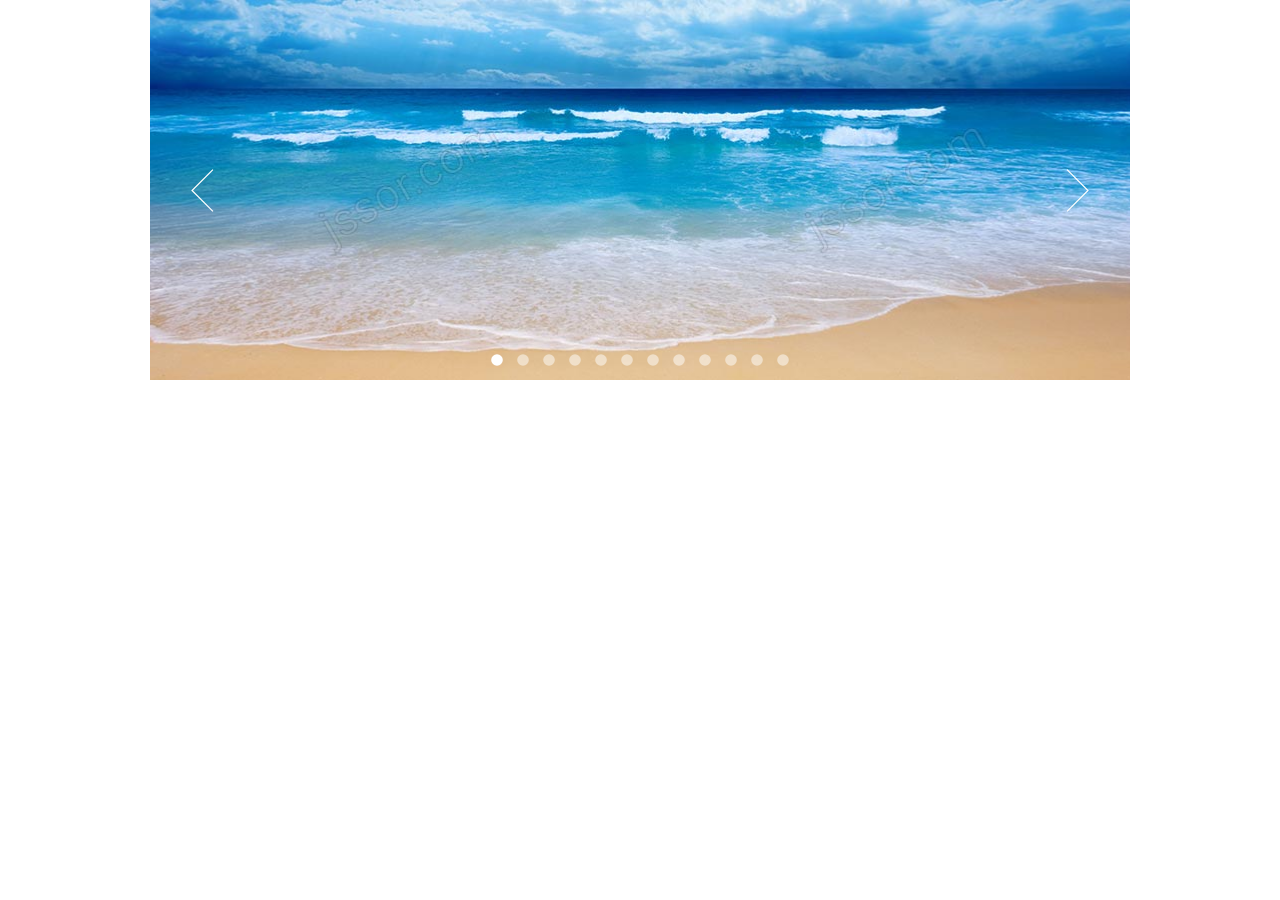
<file: projetoPHP/jq/simple-fade-slideshow.slider.standard/standard.html>
﻿<!DOCTYPE html>
<html>
<head>
    <meta charset="utf-8">
    <meta name="viewport" content="width=device-width, initial-scale=1.0">
    <title></title>
</head>
<body style="padding:0px; margin:0px; background-color:#fff;font-family:arial,helvetica,sans-serif,verdana,'Open Sans'">

    <!-- #region Jssor Slider Begin -->
    <!-- Generator: Jssor Slider Maker -->
    <!-- Source: https://www.jssor.com -->
    <script src="js/jssor.slider-27.5.0.min.js" type="text/javascript"></script>
    <script type="text/javascript">
        jssor_1_slider_init = function() {

            var jssor_1_SlideshowTransitions = [
              {$Duration:800,$Opacity:2}
            ];

            var jssor_1_options = {
              $AutoPlay: 1,
              $SlideshowOptions: {
                $Class: $JssorSlideshowRunner$,
                $Transitions: jssor_1_SlideshowTransitions,
                $TransitionsOrder: 1
              },
              $ArrowNavigatorOptions: {
                $Class: $JssorArrowNavigator$
              },
              $BulletNavigatorOptions: {
                $Class: $JssorBulletNavigator$
              }
            };

            var jssor_1_slider = new $JssorSlider$("jssor_1", jssor_1_options);

            /*#region responsive code begin*/

            var MAX_WIDTH = 980;

            function ScaleSlider() {
                var containerElement = jssor_1_slider.$Elmt.parentNode;
                var containerWidth = containerElement.clientWidth;

                if (containerWidth) {

                    var expectedWidth = Math.min(MAX_WIDTH || containerWidth, containerWidth);

                    jssor_1_slider.$ScaleWidth(expectedWidth);
                }
                else {
                    window.setTimeout(ScaleSlider, 30);
                }
            }

            ScaleSlider();

            $Jssor$.$AddEvent(window, "load", ScaleSlider);
            $Jssor$.$AddEvent(window, "resize", ScaleSlider);
            $Jssor$.$AddEvent(window, "orientationchange", ScaleSlider);
            /*#endregion responsive code end*/
        };
    </script>
    <style>
        /*jssor slider loading skin spin css*/
        .jssorl-009-spin img {
            animation-name: jssorl-009-spin;
            animation-duration: 1.6s;
            animation-iteration-count: infinite;
            animation-timing-function: linear;
        }

        @keyframes jssorl-009-spin {
            from { transform: rotate(0deg); }
            to { transform: rotate(360deg); }
        }

        /*jssor slider bullet skin 051 css*/
        .jssorb051 .i {position:absolute;cursor:pointer;}
        .jssorb051 .i .b {fill:#fff;fill-opacity:0.5;}
        .jssorb051 .i:hover .b {fill-opacity:.7;}
        .jssorb051 .iav .b {fill-opacity: 1;}
        .jssorb051 .i.idn {opacity:.3;}

        /*jssor slider arrow skin 051 css*/
        .jssora051 {display:block;position:absolute;cursor:pointer;}
        .jssora051 .a {fill:none;stroke:#fff;stroke-width:360;stroke-miterlimit:10;}
        .jssora051:hover {opacity:.8;}
        .jssora051.jssora051dn {opacity:.5;}
        .jssora051.jssora051ds {opacity:.3;pointer-events:none;}
    </style>
    <div id="jssor_1" style="position:relative;margin:0 auto;top:0px;left:0px;width:980px;height:380px;overflow:hidden;visibility:hidden;">
        <!-- Loading Screen -->
        <div data-u="loading" class="jssorl-009-spin" style="position:absolute;top:0px;left:0px;width:100%;height:100%;text-align:center;background-color:rgba(0,0,0,0.7);">
            <img style="margin-top:-19px;position:relative;top:50%;width:38px;height:38px;" src="img/spin.svg" />
        </div>
        <div data-u="slides" style="cursor:default;position:relative;top:0px;left:0px;width:980px;height:380px;overflow:hidden;">
            <div>
                <img data-u="image" src="img/001.jpg" />
            </div>
            <div>
                <img data-u="image" src="img/002.jpg" />
            </div>
            <div>
                <img data-u="image" src="img/003.jpg" />
            </div>
            <div>
                <img data-u="image" src="img/004.jpg" />
            </div>
            <div>
                <img data-u="image" src="img/005.jpg" />
            </div>
            <div>
                <img data-u="image" src="img/006.jpg" />
            </div>
            <div>
                <img data-u="image" src="img/007.jpg" />
            </div>
            <div>
                <img data-u="image" src="img/008.jpg" />
            </div>
            <div>
                <img data-u="image" src="img/009.jpg" />
            </div>
            <div>
                <img data-u="image" src="img/010.jpg" />
            </div>
            <div>
                <img data-u="image" src="img/011.jpg" />
            </div>
            <div>
                <img data-u="image" src="img/012.jpg" />
            </div>
        </div>
        <!-- Bullet Navigator -->
        <div data-u="navigator" class="jssorb051" style="position:absolute;bottom:12px;right:12px;" data-autocenter="1" data-scale="0.5" data-scale-bottom="0.75">
            <div data-u="prototype" class="i" style="width:16px;height:16px;">
                <svg viewbox="0 0 16000 16000" style="position:absolute;top:0;left:0;width:100%;height:100%;">
                    <circle class="b" cx="8000" cy="8000" r="5800"></circle>
                </svg>
            </div>
        </div>
        <!-- Arrow Navigator -->
        <div data-u="arrowleft" class="jssora051" style="width:55px;height:55px;top:0px;left:25px;" data-autocenter="2" data-scale="0.75" data-scale-left="0.75">
            <svg viewbox="0 0 16000 16000" style="position:absolute;top:0;left:0;width:100%;height:100%;">
                <polyline class="a" points="11040,1920 4960,8000 11040,14080 "></polyline>
            </svg>
        </div>
        <div data-u="arrowright" class="jssora051" style="width:55px;height:55px;top:0px;right:25px;" data-autocenter="2" data-scale="0.75" data-scale-right="0.75">
            <svg viewbox="0 0 16000 16000" style="position:absolute;top:0;left:0;width:100%;height:100%;">
                <polyline class="a" points="4960,1920 11040,8000 4960,14080 "></polyline>
            </svg>
        </div>
    </div>
    <script type="text/javascript">jssor_1_slider_init();</script>
    <!-- #endregion Jssor Slider End -->
</body>
</html>
</file>
<file: projetoPHP/css/style.css>
h1, h2, h3, h4, h5, h6, p, div, header, footer, body, nav, figure,
ul, li, img, a, section{
    margin: 0px;
    padding: 0px;
}
/* CLASSSE PADRÃO */
.center{
    margin-left: auto;
    margin-right: auto;
}
a{
    color: currentColor;
    text-decoration: none;
    cursor: pointer;
}
.img-div{
    width: inherit;
    height: inherit;
    border-radius: inherit;
}
/* CLASSSE PADRÃO */
/* https://color.adobe.com/pt/Palette-de-couleurs-2-color-theme-11910469/ */
body{
    background-image: url(../imgs/fundo.jpg);
    background-size: cover;
    background-repeat: no-repeat;
    background-attachment: fixed;
}
header{
    width: 100%;
    height: 90px;
    background-color: rgb(23, 33, 59, 0.99);
    position: fixed;
    z-index: 999;
}
#cabecalho{
    width: 1300px;
    height: inherit;
    box-sizing: border-box;
}
#cabecalho-esq{
    width: 880px;
    height: inherit;
    /* background-color: yellow; */
    float: left;
    box-sizing: border-box;
    padding-top: 5px;
}
#logo{
    width: 150px;
    height: 80px;
    margin-left: 10px;
    box-sizing: border-box;
    float: left;
}
#menu{ 
    width: 100px;
    height: 50px;
    /* background-color: rgb(153, 135, 135); */
    float: left;
    margin-top: 18px;
    margin-left: 15px;
    cursor: pointer;
    box-sizing: border-box;
    padding-top: 6px;
    transition: 0.2s;

    font-family: chawp;
    color: rgb(255, 171, 45);
    font-size: 25px;
    font-weight: bold;
}
#seta-menu{
    font-family: arrow;
}
#caixa-menu{
    opacity: 0;
    visibility: hidden;
    width: 0px;
    height: 57px;
    /* background-color: darkkhaki; */
    margin-left: -90px;
    margin-top: -49px;
    box-sizing: border-box;
    position: absolute;
    transition: 0.2s;
    display: flex;
    flex-wrap: nowrap;
}
.item-menu{
    width: auto;
    height: 93px;
    margin-left: 10px;
    margin-top: -20px;
    padding-right: 5px;
    padding-left: 5px;
    padding-top: 30px;
    /* background-color: #260101; */
    list-style: none;
    display: inline-block;
    transition: 0.2s;
    box-sizing: border-box;
    transition: 0.2s;
    font-weight: bold;
    
    color: rgb(255, 157, 0);
    text-align: center;
    word-wrap: normal;
    font-size: 25px;
}
.item-menu:hover{
    transition: 0.25s;
    background-image: linear-gradient(rgba(241, 200, 172, 0.219),rgba(0, 0, 12, 0),rgba(236, 163, 47, 0.16));
    color: #Fededd;
}
#menu:hover{
   color: rgba(0, 0, 0, 0);
}
#menu:hover > #caixa-menu{
    opacity: 1;
    visibility: visible;
    width: auto;
    transition: 0.4s;
    margin-left: 0px;
} 
#cabecalho-dir{
    /* opacity: 0;
    visibility: hidden; */
    width: 420px;
    height: inherit;
    /* background-color: rgb(212, 0, 255); */
    float: left;
    z-index: 2;
}
.text-login{
    width: 168px;
    height: 90px;
    /* background-color: coral; */
    float: left;
    padding-left: 5px;
    padding-top: 10px;
    box-sizing: border-box;
    margin-right: 1px;
}
#usuario, #senha{
    font-size: 22px;
    font-family: megan;
    margin-bottom: 10px;
    margin-left: 5px;

    color: #ffa114;
}
#txt-usuario, #txt-senha{
    width: 160px;
    height: 30px;
    border-radius: 15px;
    background-color: #ffffff;
    border: none;
    text-align: center;
    
    color: rgba(71, 5, 5, 0.931);
    font-size: 17px;
    transition: 0.4s;
}
#txt-usuario:hover, #txt-senha:hover{
    background-color: #e9e3d6;
    transition: 0.4s;
}
#btn{
    width: 80px;
    height: 32px;
    /* background-color: wheat; */
    margin-top: 45px;
    box-sizing: border-box;
    padding-left: 5px;
    float: left;
}
#btn-login{
    width: 70px;
    height: inherit;
    background-color: rgb(177, 135, 20);
    border: none;
    border-radius: 15px;
    cursor: pointer;
    transition: 0.3s;

    color: #D8FFE2;
    font-size: 20px;
    font-family: megan;
}
#btn-login:hover{
    background-color: rgb(133, 101, 15);
    color: rgb(237, 250, 241);
    transition: 0.3s;
}
#btn-login:active{
    background-color: #D8FFE2;
    color: rgb(177, 135, 20);
    transition: 0.3s;
}
#aux{
    width: 100%;
    height: 90px;
}





#tudo{
    width: 1300px;
    min-height: 500px;
    height: auto;
    overflow: hidden;
    /* background-color: #a523af; */
}





#slider{
    width: inherit;
    height: 502px;
    background-color: aqua;
    padding: 0px;
    border-bottom: solid 3px #090a4d;
}




#conteudo{
    width: 1300px;
    min-height: 700px;
    height: auto;
    overflow: hidden;
    background-color: rgba(248, 234, 40, 0.324);
}





#redes-sociais{
    width: 70px;
    height: 280px;
    /* position: fixed; */
    margin-top: -300px;
    margin-left: 1350px;
}
#redes-sociais-noticias{
    width: 70px;
    height: 280px;
    position: fixed;
    margin-top: 120px;
    margin-left: 1350px;
}
.divs-redes{
    width: 70px;
    height: 70px;
    margin-bottom: 20px;
    cursor: pointer;
}








#menu-esq{
    width: 200px;
    min-height: 700px;
    height: auto;
    overflow: hidden;
    /* background-color: rgb(22, 30, 51, 0.98); */
    float: left;
}
.item-menu-esq{
    width: inherit;
    height: 80px;
    background-color: rgba(255, 255, 255, 0.575);
    box-sizing: border-box;
    border-bottom: solid 3px #090a4d;
    padding-left: 10px;
    padding-top: 25px;
    transition: 0.25s;
    cursor: pointer;

    font-family: cabin;
    font-size: 20px;
    color: #e47d1d;
    text-shadow: 1px 1px 2px rgba(0, 0, 0, 0.61);
}
.item-menu-esq:hover{
    background-color: rgba(255, 255, 255);
    transition: 0.25s;
    border-bottom: solid 7px #f3b21a;
}







#produtos{
    width: 1100px;
    min-height: inherit;
    height: auto;
    overflow: hidden;
    float: left;
    box-sizing: border-box;
    padding: 8px;
    box-sizing: border-box;
    border-left: solid 3px #090a4d;
}
.produto{
    width: 350px;
    height: 395px;
    background-color: rgba(6, 26, 93, 0.808);
    box-sizing: border-box;
    padding-top: 10px;
    margin: 5px;
    float: left;
    border-radius: 5px;
    border: solid 2px rgba(255, 151, 54, 0.98);
    box-shadow: 0px 0px 10px rgba(0, 0, 0, 0.479);
    transition: 0.25s;
    
    font-family: Arial, Helvetica, sans-serif;
}
.produto:hover{
    transform: scale(1.03);
    background-color: rgba(6, 26, 93, 0.85);
    box-shadow: 0px 0px 20px rgba(0, 0, 0, 0.479);
    transition: 0.25s;
}
.produto-img{
    width: 150px;
    height: 150px;
    /* background-color: whitesmoke; */
    margin-bottom: 10px;
    border-radius: 75px;
    box-shadow: 0px 0px 10px rgba(0, 0, 0, 0.479);
    transition: 0.25s;
    cursor: pointer;
}
.produto-img:hover{
    transform: scale(0.95);
    transition: 0.25s;
}
.titles-nome, .titles-descricao, .titles-preco{
    width: 110px;
    float: left;
    text-align: right;
    padding-right: 5px;
    box-sizing: border-box;
    border-top: solid 2px rgba(255, 151, 54, 0.98);
    border-bottom: solid 2px rgba(255, 151, 54, 0.98);
    text-shadow: 1px 1px 2px #666666;
    cursor: pointer;

    font-size: 17px;
    font-family: cabin;
    text-transform: uppercase;
}
.titles-nome{
    height: 50px;
    padding-top: 13px;
    background-color: rgba(255, 255, 255, 0.98);
    clear: both;

    color: #03032e;
}
.titles-descricao{
    height: 80px;
    padding-top: 30px;
    background-color: rgba(255, 255, 255, 0.98);
    clear: both;

    color: #03032e;
}
.titles-preco{
    height: 50px;
    padding-top: 13px;
    background-color: rgba(255, 255, 255, 0.98);
    clear: both;

    color: #3b9c0e;
}

.nome-texts, .descricao-texts, .preco-texts{
    width: 236px;
    float: left;
    margin-bottom: 5px;
    box-sizing: border-box;
    border-top: solid 2px rgba(255, 151, 54, 0.98);
    border-bottom: solid 2px rgba(255, 151, 54, 0.98);
    text-shadow: 1px 1px 2px #666666;
    cursor: pointer;

    font-family: 'bebas kai';
}
.nome-texts{
    height: 50px;
    padding-top: 2px;
    padding-left: 4px;
    background-color: rgba(255, 255, 255, 0.98);

    font-size: 18px;

    color: #5f120b;
    text-transform: capitalize;
}
.descricao-texts{
    height: 80px;
    text-align: justify;
    line-height: 1.15;
    padding-right: 4px;
    padding-left: 4px;

    color: #5f120b;
    background-color: rgba(255, 255, 255, 0.98);
    
    font-size: 17px;
}
.preco-texts{
    height: 50px;
    padding-left: 4px;
    background-color: rgba(255, 255, 255, 0.98);

    color: #f71313;
    font-size: 40px;
    font-style: italic;
}
.preco-texts p{
    transition: 0.2s;
}
.produto:hover > .preco-texts p{
    color: rgb(13, 153, 13);
    transform: scale(1.1);
    padding-left: 20px;
    transition: 0.2s;
}
.detalhes{
    margin-left: 275px;
    color: rgb(247, 160, 80);
    text-decoration: underline;
}




/* ------------------ */

#conteudo-noticias{
    width: 1300px;
    min-height: 700px;
    height: auto;
    overflow: hidden;
    background-color: rgba(248, 234, 40, 0.324);
    box-sizing: border-box;
}
#titulo-pagina{
    width: 1300px;
    height: 120px;
    background-color: rgb(23, 33, 59, 0.9);
    margin-top: 20px;
    margin-bottom: 20px;
    display: flex;
    justify-content: center;
    align-items: center;

    font-size: 45px;
    font-family: 'agency fb';
    color: #f3b21a;
}
#noticias-esq{
    width: 970px;
    min-height: inherit;
    height: auto;
    overflow: hidden;
    /* background-color: #666666; */
    /* border-right: solid 3px rgb(23, 33, 59, 0.99); */
    float: left;
    display: flex;
    justify-content: center;
    flex-wrap: wrap;    
    padding-bottom: 30px;
    box-sizing: border-box;
}
.container-noticias{
    transition: 0.2s;
    width: 940px;
    height: 300px;
    background-color: rgba(244, 244, 250, 0.698);
    margin-top: 30px;
    border-radius: 15px;
    box-shadow: 3px 3px 5px rgba(0, 0, 0, 0.452);
}
.container-noticias:hover{
    transition: 0.2s;
    background-color: rgba(255, 255, 255);
}
.img-noticias{
    width: 330px;
    height: inherit;
    /* background-color: violet; */
    border-radius: 15px 0px 0px 15px;
    background-repeat: no-repeat;
    background-size: cover;
    float: left;
}
.txt-noticias{
    width: 610px;
    height: inherit;
    border-radius: 0px 15px 15px 0px;
    display: flex;
    justify-content: center;
    flex-wrap: wrap;
    float: left;
}
.titulo-noticias{
    transition: 0.2s;
    width: 550px;
    height: 110px;
    /* background-color: royalblue; */
    padding-left: 10px;
    display: flex;
    align-items: center;
    line-height: 1;
    box-sizing: border-box;
    overflow: hidden;
    border-bottom: solid 5px #ff6600;
    margin-bottom: 10px;
    text-shadow: 1px 1px 2px rgba(0, 0, 0, 0.5);
    /* border-radius: 0px 15px 0px 0px; */
    
    font-size: 22px;
    color: #03062a;
    font-family: steelfish;
    letter-spacing: 1px;
}
.titulo-noticias:hover{
    transition: 0.2s;
    border-bottom: solid 5px #ff9b59;
    color: #081064;
}
.texto-noticias{
    width: 550px;
    height: 180px;
    /* background-color: rgb(255, 157, 0); */

    font-family: cabin;
    font-size: 20px;
    text-align: justify;
    word-wrap: normal;
    color: #03032e;
}
#noticias-dir{
    width: 330px;
    min-height: inherit;
    height: auto;
    overflow: hidden;
    /* background-color: #8a1a1a; */
    float: left;
    display: flex;
    flex-direction: column;
    align-items: center;
    padding-bottom: 30px;
    box-sizing: border-box;
    flex-wrap: wrap;
}
#topo-lidos{
    width: 200px;
    height: 80px;
    background-color: #03032e;
    margin-top: 25px;
    border-radius: 10px;
    display: flex;
    align-items: center;
    justify-content: center;

    font-family: cabin;
    color: #f3b21a;
    font-size: 18px;
    /* text-align: center; */
}
.mais-lidos{
    width: 315px;
    min-height: 100px;
    height: auto;
    overflow: hidden;
    margin-top: 20px;
    background-color: #f3b21a;
    border-radius: 10px;
    padding-top: 15px;
    padding-left: 40px;
    padding-right: 5px;
    box-sizing: border-box;
    display: flex;
    align-items: center;
    justify-content: center;
    font-weight: bold;
    box-shadow: 3px 3px 5px rgba(0, 0, 0, 0.452);
    flex-wrap: wrap;
    
    font-family: cabin;
    color: #03032e;
    font-size: 20px;
    /* text-align: justify; */
}
.item-lidos{
    list-style: radio;
    margin-bottom: 20px;
    vertical-align: -webkit-baseline-middle;
}
.item-lidos:hover{
    text-decoration: underline;
}








footer{
    width: 100%;
    height: 200px;
}
#footer-linha1{
    width: 100%;
    height: 150px;
    background-color: rgb(23, 33, 59, 0.99);
}
#center-footerL1{
    width: 1300px;
    height: 150px;
    background-color: rgb(23, 33, 59, 0.99);
}
#footer-linha2{
    width: 100%;
    height: 50px;
    background-color: rgba(200, 214, 248, 0.99);
}
#center-footerL2{
    width: 1300px;
    height: 50px;
    box-sizing: border-box;
    padding-top: 17px;
    background-color: rgba(200, 214, 248, 0.99);

    font-size: 10px;
    font-family: cabin;
    text-align: center;
}
#horario, #contatos, #endereco{
    height: inherit;
    box-sizing: border-box;
    padding-left: 20px;
    padding-top: 25px;
    float: left;
}
#horario{
    width: 433px;
}
#contatos{
    width: 434px;
}
#endereco{
    width: 433px;
}
#horario-icon, #contatos-icon, #endereco-icon{
    width: 50px;
    height: 50px;
    margin-top: 25px;
    float: left;
}
#horario-text, #contatos-text, #endereco-text{
    width: 340px;
    height: 100px;
    float: left;
}
#title-hora, #title-contatos, #title-endereco{
    font-family: megan;
    font-size: 30px;
    padding-left: 10px;
    color: #ffa114;
    font-weight: bold;
}
#text-hora, #text-contatos, #text-endereco{
    font-family: megan;
    font-size: 22px;
    padding-left: 10px;
    color: #efefef;
    letter-spacing: 1px;
}
</file>
<file: projetoPHP/css/fontes.css>
@font-face{
    font-family: cabin;
    src:  url(../fontes/cabin/Cabin-Regular.ttf);
}
@font-face{
    font-family: modern;
    src:  url(../fontes/modern_sans/ModernSans-Light.otf);
}
@font-face{
    font-family: 'bebas kai';
    src:  url(../fontes/bebas/BebasKai.ttf);
}
@font-face{
    font-family: light;
    src:  url(../fontes/the_light_font/TheLightFont.otf);
}
@font-face{
    font-family: megan;
    src:  url(../fontes/megan_june/Megan\ June.otf);
}
@font-face{
    font-family: chawp;
    src:  url(../fontes/existence/ExiL-TT/Existence-Light.ttf);
}
@font-face{
    font-family: arrow;
    src:  url(../fontes/arrows/Arrows.otf);
}
@font-face{
    font-family: roboto;
    src:  url(../fontes/roboto/Roboto-Regular.ttf);
}
@font-face{
    font-family: steelfish;
    src:  url(../fontes/steelfish/steelfish\ rg.ttf);
}
</file>
